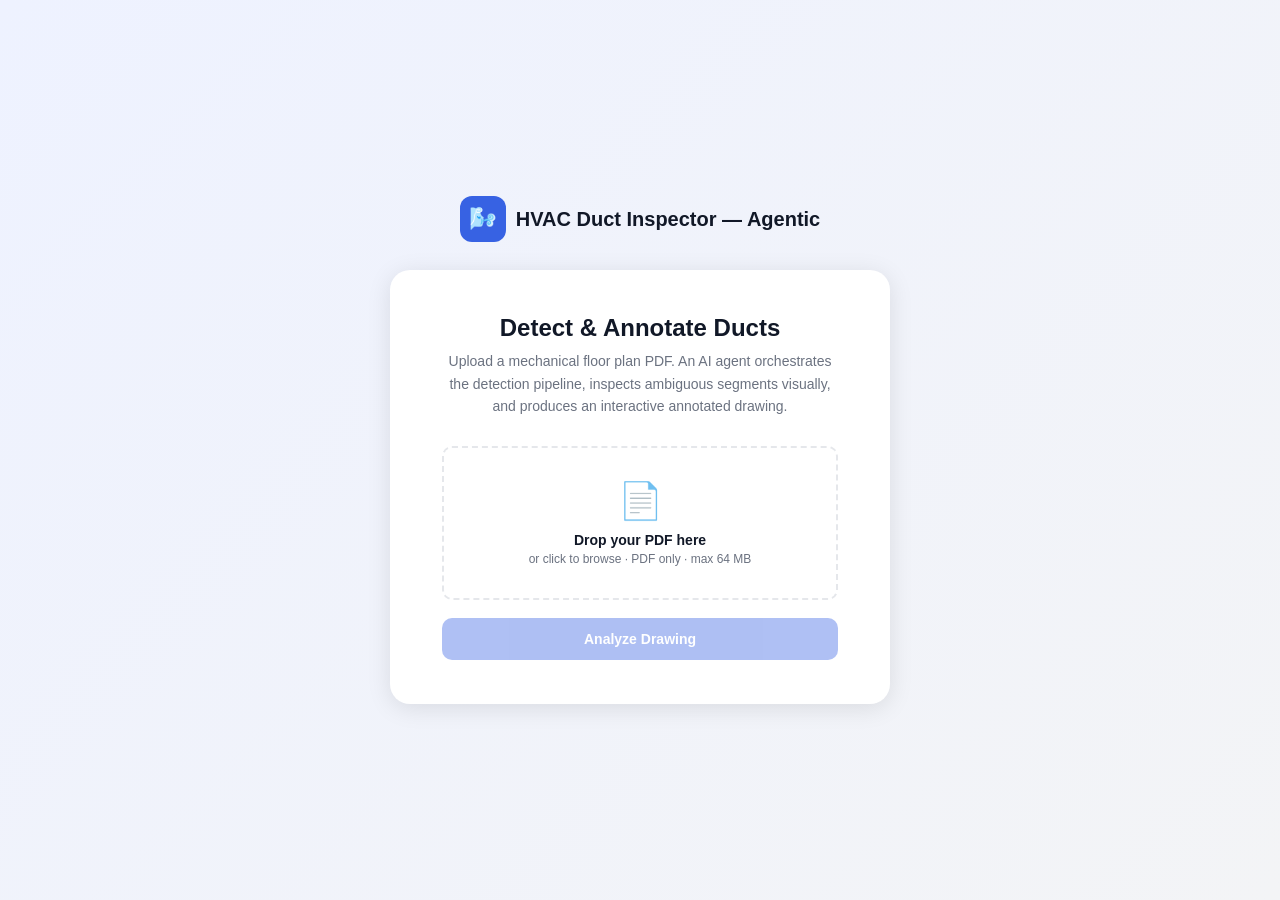
<file: hvac-duct-detection-v2.1/templates/index.html>
<!DOCTYPE html>
<html lang="en">
<head>
<meta charset="UTF-8">
<meta name="viewport" content="width=device-width, initial-scale=1.0">
<title>HVAC Duct Inspector — Agentic</title>
<style>
*, *::before, *::after { box-sizing: border-box; margin: 0; padding: 0; }

:root {
  --blue:    #3762E3;
  --blue-lt: #EEF2FF;
  --supply:  #3762E3;
  --return:  #D97706;
  --exhaust: #059669;
  --low:     #059669;
  --medium:  #D97706;
  --high:    #DC2626;
  --bg:      #F3F4F6;
  --surface: #FFFFFF;
  --border:  #E5E7EB;
  --text:    #111827;
  --muted:   #6B7280;
  --radius:  10px;
  --shadow:  0 4px 24px rgba(0,0,0,0.10);
}

body { font-family: -apple-system, BlinkMacSystemFont, "Segoe UI", Roboto, sans-serif; background: var(--bg); color: var(--text); height: 100vh; overflow: hidden; }

.view { position: fixed; inset: 0; display: none; }

/* ── Upload ── */
#upload-view { flex-direction: column; align-items: center; justify-content: center; background: linear-gradient(135deg,#EEF2FF,#F3F4F6); }

.brand { display: flex; align-items: center; gap: 10px; margin-bottom: 28px; }
.brand-icon { width: 46px; height: 46px; background: var(--blue); border-radius: 12px; display: flex; align-items: center; justify-content: center; font-size: 22px; }
.brand-name { font-size: 20px; font-weight: 700; }

.upload-card { background: var(--surface); border-radius: 20px; box-shadow: var(--shadow); padding: 44px 52px; width: 500px; text-align: center; }
.upload-card h1 { font-size: 24px; font-weight: 700; margin-bottom: 8px; }
.upload-card p  { color: var(--muted); font-size: 14px; margin-bottom: 28px; line-height: 1.6; }

.drop-zone { border: 2px dashed var(--border); border-radius: var(--radius); padding: 32px 20px; cursor: pointer; transition: border-color .2s, background .2s; margin-bottom: 18px; }
.drop-zone:hover, .drop-zone.drag-over { border-color: var(--blue); background: var(--blue-lt); }
.drop-zone .dz-icon { font-size: 36px; margin-bottom: 10px; }
.drop-zone .dz-text { font-size: 14px; font-weight: 600; margin-bottom: 4px; }
.drop-zone .dz-sub  { font-size: 12px; color: var(--muted); }

.btn-primary { width: 100%; padding: 13px; background: var(--blue); color: #fff; border: none; border-radius: var(--radius); font-size: 14px; font-weight: 600; cursor: pointer; transition: background .15s, opacity .15s; }
.btn-primary:hover:not(:disabled) { background: #2B4FBF; }
.btn-primary:disabled { opacity: .4; cursor: not-allowed; }

/* ── Analyzing / Result (shared layout) ── */
#analyzing-view { flex-direction: column; }
#result-view    { flex-direction: column; }

/* shared header */
.app-header { height: 52px; background: var(--surface); border-bottom: 1px solid var(--border); display: flex; align-items: center; padding: 0 18px; gap: 14px; flex-shrink: 0; }
.h-brand { display: flex; align-items: center; gap: 8px; font-weight: 700; font-size: 15px; white-space: nowrap; }
.h-brand-icon { width: 30px; height: 30px; background: var(--blue); border-radius: 8px; display: flex; align-items: center; justify-content: center; font-size: 15px; }
.h-stats { color: var(--muted); font-size: 12px; flex: 1; overflow: hidden; text-overflow: ellipsis; white-space: nowrap; }
.h-actions { display: flex; gap: 8px; }
.btn-sm { padding: 6px 13px; border-radius: 7px; font-size: 12px; font-weight: 600; cursor: pointer; white-space: nowrap; }
.btn-ghost { background: transparent; color: var(--blue); border: 1.5px solid var(--blue); }
.btn-ghost:hover { background: var(--blue-lt); }
.btn-dl { background: var(--blue); color: #fff; border: none; }
.btn-dl:hover { background: #2B4FBF; }

/* running indicator */
.running-dot { width: 8px; height: 8px; border-radius: 50%; background: #F59E0B; animation: pulse 1.2s ease-in-out infinite; flex-shrink: 0; }
@keyframes pulse { 0%,100% { opacity:1; } 50% { opacity:0.3; } }
.running-label { font-size: 12px; color: #92400E; font-weight: 600; }

/* ── Three-column layout for analyzing/result ── */
.app-body { display: grid; grid-template-columns: 320px 1fr 290px; flex: 1; overflow: hidden; min-height: 0; }

/* ── Agent log panel ── */
.agent-panel { background: #0F172A; display: flex; flex-direction: column; overflow: hidden; border-right: 1px solid #1E293B; }
.agent-panel-header { padding: 12px 14px; border-bottom: 1px solid #1E293B; display: flex; align-items: center; gap: 8px; flex-shrink: 0; }
.agent-panel-header h3 { font-size: 12px; font-weight: 700; color: #94A3B8; text-transform: uppercase; letter-spacing: .5px; flex: 1; }
.agent-log { overflow-y: auto; flex: 1; padding: 8px; display: flex; flex-direction: column; gap: 4px; }
.agent-log::-webkit-scrollbar { width: 4px; }
.agent-log::-webkit-scrollbar-track { background: transparent; }
.agent-log::-webkit-scrollbar-thumb { background: #334155; border-radius: 2px; }

/* log entries */
.log-entry { border-radius: 6px; padding: 7px 10px; font-size: 11px; font-family: "SF Mono", "Fira Code", monospace; }
.log-tool-call { background: #1E293B; color: #7DD3FC; display: flex; align-items: center; gap: 7px; }
.log-tool-call .spinner-sm { width: 12px; height: 12px; border: 2px solid #334155; border-top-color: #7DD3FC; border-radius: 50%; animation: spin .7s linear infinite; flex-shrink: 0; }
.log-tool-call .check { color: #4ADE80; font-size: 12px; flex-shrink: 0; }
.log-tool-call .tool-name { font-weight: 600; }
.log-tool-result { color: #64748B; padding-left: 29px; font-size: 10.5px; }
.log-agent-text { background: #1E293B; border-left: 2px solid #7C3AED; padding: 8px 10px; color: #C4B5FD; font-style: italic; font-family: -apple-system, BlinkMacSystemFont, "Segoe UI", sans-serif; font-size: 11px; line-height: 1.5; }
@keyframes spin { to { transform: rotate(360deg); } }

/* ── Drawing panel ── */
.drawing-panel { display: flex; flex-direction: column; overflow: hidden; }
.toolbar { height: 38px; background: var(--surface); border-bottom: 1px solid var(--border); display: flex; align-items: center; padding: 0 14px; gap: 10px; font-size: 12px; color: var(--muted); flex-shrink: 0; }
.zoom-group { display: flex; align-items: center; gap: 6px; }
.zoom-group strong { color: var(--text); min-width: 40px; }
.tool-btn { padding: 2px 9px; background: var(--bg); border: 1px solid var(--border); border-radius: 5px; font-size: 12px; cursor: pointer; }
.tool-btn:hover { background: var(--border); }
.toolbar-sep { color: var(--border); }

.viewport { flex: 1; overflow: hidden; cursor: grab; background: #C8CDD6; position: relative; }
.viewport:active { cursor: grabbing; }
.canvas-wrap { transform-origin: 0 0; display: inline-block; position: relative; line-height: 0; }
.canvas-wrap img { display: block; }
.canvas-wrap svg { position: absolute; top: 0; left: 0; pointer-events: all; }

/* placeholder when analyzing */
.drawing-placeholder { flex: 1; display: flex; flex-direction: column; align-items: center; justify-content: center; background: #C8CDD6; gap: 16px; }
.placeholder-spinner { width: 48px; height: 48px; border: 4px solid rgba(255,255,255,.3); border-top-color: #fff; border-radius: 50%; animation: spin .8s linear infinite; }
.placeholder-text { color: rgba(255,255,255,.8); font-size: 14px; font-weight: 500; }

/* ── List panel ── */
.list-panel { background: var(--surface); border-left: 1px solid var(--border); display: flex; flex-direction: column; overflow: hidden; min-height: 0; }
.list-header { padding: 12px 14px; border-bottom: 1px solid var(--border); display: flex; align-items: center; gap: 8px; flex-shrink: 0; }
.list-header h3 { font-size: 13px; font-weight: 700; flex: 1; }
.count-badge { background: var(--blue); color: #fff; font-size: 11px; font-weight: 700; padding: 2px 7px; border-radius: 20px; }

.list-search { padding: 8px 10px; border-bottom: 1px solid var(--border); flex-shrink: 0; }
.list-search input { width: 100%; padding: 6px 10px; border: 1px solid var(--border); border-radius: 7px; font-size: 12px; outline: none; background: var(--bg); }
.list-search input:focus { border-color: var(--blue); background: var(--surface); }

.duct-list { overflow-y: auto; flex: 1; }
.duct-list-empty { display: flex; align-items: center; justify-content: center; height: 100px; color: var(--muted); font-size: 12px; }

.duct-card { padding: 10px 12px; border-bottom: 1px solid #F9FAFB; cursor: pointer; border-left: 3px solid transparent; transition: background .1s; }
.duct-card:hover    { background: #F9FAFB; }
.duct-card.selected { background: var(--blue-lt); border-left-color: var(--blue); }
.duct-card.hl       { background: #FFF8E7; border-left-color: var(--medium); }

.dc-top { display: flex; align-items: center; gap: 5px; margin-bottom: 4px; }
.dc-num  { font-size: 11px; font-weight: 700; color: var(--muted); min-width: 24px; }
.dc-type { font-size: 12px; font-weight: 600; flex: 1; }
.pres-pill { font-size: 9px; font-weight: 700; padding: 2px 6px; border-radius: 20px; color: #fff; text-transform: uppercase; letter-spacing: .3px; }
.dc-bot { display: flex; gap: 10px; font-size: 11px; color: var(--muted); padding-left: 24px; }

/* ── Legend ── */
.legend { padding: 10px 12px; border-top: 1px solid var(--border); flex-shrink: 0; }
.legend-section { margin-bottom: 8px; }
.legend-section:last-child { margin-bottom: 0; }
.legend-title { font-size: 10px; font-weight: 700; text-transform: uppercase; letter-spacing: .4px; color: var(--muted); margin-bottom: 5px; }
.legend-row { display: flex; flex-wrap: wrap; gap: 6px 12px; }
.legend-item { display: flex; align-items: center; gap: 5px; font-size: 11px; }
.legend-dot { width: 8px; height: 8px; border-radius: 50%; flex-shrink: 0; }

/* ── Tooltip ── */
.tooltip { position: fixed; z-index: 9999; background: var(--surface); border-radius: 12px; box-shadow: 0 8px 32px rgba(0,0,0,0.18); min-width: 220px; pointer-events: none; overflow: hidden; display: none; }
.tt-header { padding: 11px 14px 9px; display: flex; align-items: center; justify-content: space-between; border-bottom: 1px solid var(--border); }
.tt-title { font-size: 13px; font-weight: 700; }
.tt-badge { font-size: 10px; font-weight: 700; padding: 2px 8px; border-radius: 20px; color: #fff; }
.tt-body { padding: 8px 14px 12px; }
.tt-row { display: flex; justify-content: space-between; padding: 4px 0; font-size: 12px; }
.tt-row + .tt-row { border-top: 1px solid #F9FAFB; }
.tt-key { color: var(--muted); }
.tt-val { font-weight: 600; }
.tt-supply  { color: var(--supply); }
.tt-return  { color: var(--return); }
.tt-exhaust { color: var(--exhaust); }

/* ── Error toast ── */
.toast { position: fixed; bottom: 24px; left: 50%; transform: translateX(-50%); background: #DC2626; color: #fff; padding: 10px 20px; border-radius: 8px; font-size: 13px; font-weight: 600; z-index: 9999; display: none; box-shadow: var(--shadow); }
</style>
</head>
<body>

<!-- ── Upload ── -->
<div class="view" id="upload-view">
  <div class="brand">
    <div class="brand-icon">🌬️</div>
    <span class="brand-name">HVAC Duct Inspector — Agentic</span>
  </div>
  <div class="upload-card">
    <h1>Detect &amp; Annotate Ducts</h1>
    <p>Upload a mechanical floor plan PDF. An AI agent orchestrates the detection pipeline, inspects ambiguous segments visually, and produces an interactive annotated drawing.</p>
    <div class="drop-zone" id="drop-zone">
      <div class="dz-icon">📄</div>
      <div class="dz-text" id="dz-text">Drop your PDF here</div>
      <div class="dz-sub">or click to browse · PDF only · max 64 MB</div>
      <input type="file" id="file-input" accept=".pdf" hidden>
    </div>
    <button class="btn-primary" id="analyze-btn" disabled>Analyze Drawing</button>
  </div>
</div>

<!-- ── Analyzing ── -->
<div class="view" id="analyzing-view">
  <div class="app-header">
    <div class="h-brand"><div class="h-brand-icon">🌬️</div>HVAC Duct Inspector</div>
    <div class="running-dot"></div>
    <span class="running-label">Agent running…</span>
    <div class="h-stats" id="a-stats"></div>
  </div>
  <div class="app-body">
    <!-- Agent log -->
    <div class="agent-panel">
      <div class="agent-panel-header">
        <h3>Agent Log</h3>
      </div>
      <div class="agent-log" id="agent-log-a"></div>
    </div>

    <!-- Drawing placeholder -->
    <div class="drawing-panel">
      <div class="toolbar">
        <span style="color:var(--muted)">Waiting for pipeline to complete…</span>
      </div>
      <div class="drawing-placeholder">
        <div class="placeholder-spinner"></div>
        <div class="placeholder-text">Running pipeline…</div>
      </div>
    </div>

    <!-- Duct list (empty while analyzing) -->
    <div class="list-panel">
      <div class="list-header">
        <h3>Detected Ducts</h3>
        <span class="count-badge" id="a-count-badge">—</span>
      </div>
      <div class="list-search">
        <input type="text" placeholder="Filter…" disabled>
      </div>
      <div class="duct-list">
        <div class="duct-list-empty">Results will appear when done</div>
      </div>
    </div>
  </div>
</div>

<!-- ── Result ── -->
<div class="view" id="result-view">
  <div class="app-header">
    <div class="h-brand"><div class="h-brand-icon">🌬️</div>HVAC Duct Inspector</div>
    <div class="h-stats" id="h-stats"></div>
    <div class="h-actions">
      <a id="dl-png" href="#" download="annotated.png"><button class="btn-sm btn-dl">⬇ PNG</button></a>
      <a id="dl-pdf" href="#" download="annotated.pdf"><button class="btn-sm btn-dl">⬇ PDF</button></a>
      <button class="btn-sm btn-ghost" onclick="resetApp()">New Analysis</button>
    </div>
  </div>

  <div class="app-body">
    <!-- Agent log (read-only) -->
    <div class="agent-panel">
      <div class="agent-panel-header">
        <h3>Agent Log</h3>
        <span style="font-size:10px;color:#4ADE80;font-weight:600;">Done</span>
      </div>
      <div class="agent-log" id="agent-log-r"></div>
    </div>

    <!-- Drawing -->
    <div class="drawing-panel">
      <div class="toolbar">
        <div class="zoom-group">
          Zoom <strong id="zoom-label">100%</strong>
          <button class="tool-btn" onclick="adjustZoom(1.2)">＋</button>
          <button class="tool-btn" onclick="adjustZoom(1/1.2)">－</button>
          <button class="tool-btn" onclick="fitZoom()">Fit</button>
        </div>
        <span class="toolbar-sep">|</span>
        <span>Scroll to zoom · Drag to pan · Hover annotation for details</span>
      </div>
      <div class="viewport" id="viewport">
        <div class="canvas-wrap" id="canvas-wrap">
          <img id="plan-img" alt="Annotated HVAC plan">
          <svg id="svg-overlay" xmlns="http://www.w3.org/2000/svg"></svg>
        </div>
      </div>
    </div>

    <!-- Duct list -->
    <div class="list-panel">
      <div class="list-header">
        <h3>Detected Ducts</h3>
        <span class="count-badge" id="count-badge">0</span>
      </div>
      <div class="list-search">
        <input type="text" id="search-input" placeholder="Filter…" oninput="filterList(this.value)">
      </div>
      <div class="duct-list" id="duct-list"></div>
      <div class="legend">
        <div class="legend-section">
          <div class="legend-title">Duct Type</div>
          <div class="legend-row">
            <div class="legend-item"><div class="legend-dot" style="background:var(--supply)"></div>Supply</div>
            <div class="legend-item"><div class="legend-dot" style="background:var(--return)"></div>Return</div>
            <div class="legend-item"><div class="legend-dot" style="background:var(--exhaust)"></div>Exhaust</div>
          </div>
        </div>
        <div class="legend-section">
          <div class="legend-title">Pressure Class</div>
          <div class="legend-row">
            <div class="legend-item"><div class="legend-dot" style="background:var(--low)"></div>Low</div>
            <div class="legend-item"><div class="legend-dot" style="background:var(--medium)"></div>Medium</div>
            <div class="legend-item"><div class="legend-dot" style="background:var(--high)"></div>High</div>
          </div>
        </div>
      </div>
    </div>
  </div>
</div>

<!-- Tooltip -->
<div class="tooltip" id="tooltip">
  <div class="tt-header">
    <span class="tt-title" id="tt-title"></span>
    <span class="tt-badge" id="tt-badge"></span>
  </div>
  <div class="tt-body" id="tt-body"></div>
</div>

<div class="toast" id="toast"></div>

<script>
// ── Constants ─────────────────────────────────────────────────────────────────
const TYPE_COLOR = { supply:'#3762E3', return:'#D97706', exhaust:'#059669' };
const PRES_COLOR = { low:'#059669', medium:'#D97706', high:'#DC2626', unknown:'#6B7280' };
const TYPE_LABEL = { supply:'Supply Air', return:'Return Air', exhaust:'Exhaust Air' };

const TOOL_LABELS = {
  extract_vector_ducts:    'Extract vector ducts',
  extract_labels_and_scale:'Parse labels & calibrate scale',
  detect_raster_ducts:     'Raster fallback detection',
  annotate_segments:       'Annotate segments',
  inspect_duct:            'Visual inspection',
  update_duct_assessment:  'Update assessment',
  render_output:           'Render output',
};

// ── State ─────────────────────────────────────────────────────────────────────
let ducts = [], sessionId = null;
let zoom = 1, panX = 0, panY = 0;
let panning = false, px0, py0, pxS, pyS;
let selectedIdx = null;
// Map tool_use call id → DOM entry id
let pendingTools = {};
let logEntryCount = 0;

// ── DOM ───────────────────────────────────────────────────────────────────────
const $ = id => document.getElementById(id);
const dropZone   = $('drop-zone');
const fileInput  = $('file-input');
const analyzeBtn = $('analyze-btn');
const overlay    = $('svg-overlay');
const tooltip    = $('tooltip');
const viewport   = $('viewport');
const canvasWrap = $('canvas-wrap');
const planImg    = $('plan-img');

// ── Upload ────────────────────────────────────────────────────────────────────
dropZone.addEventListener('click', () => fileInput.click());
dropZone.addEventListener('dragover', e => { e.preventDefault(); dropZone.classList.add('drag-over'); });
dropZone.addEventListener('dragleave', () => dropZone.classList.remove('drag-over'));
dropZone.addEventListener('drop', e => {
  e.preventDefault(); dropZone.classList.remove('drag-over');
  const f = e.dataTransfer.files[0];
  if (f && f.name.toLowerCase().endsWith('.pdf')) setFile(f);
  else showToast('Please drop a PDF file');
});
fileInput.addEventListener('change', e => { if (e.target.files[0]) setFile(e.target.files[0]); });

let selectedFile = null;
function setFile(f) {
  selectedFile = f;
  $('dz-text').textContent = f.name;
  analyzeBtn.disabled = false;
}

// ── Analyze ───────────────────────────────────────────────────────────────────
analyzeBtn.addEventListener('click', async () => {
  if (!selectedFile) return;
  showView('analyzing');

  const fd = new FormData();
  fd.append('pdf', selectedFile);

  try {
    const resp = await fetch('/analyze', { method: 'POST', body: fd });
    const data = await resp.json();
    if (!resp.ok || data.error) throw new Error(data.error || `Server error ${resp.status}`);
    sessionId = data.session_id;
    openStream(data.session_id);
  } catch (err) {
    showToast('Analysis failed: ' + err.message);
    showView('upload');
  }
});

// ── SSE stream ────────────────────────────────────────────────────────────────
let eventSource = null;

function openStream(sid) {
  eventSource = new EventSource(`/session/${sid}/stream`);

  eventSource.addEventListener('tool_call', e => {
    const data = JSON.parse(e.data);
    appendToolCall(data.tool, data.input);
  });

  eventSource.addEventListener('tool_result', e => {
    const data = JSON.parse(e.data);
    resolveToolCall(data.tool, data.result);
  });

  eventSource.addEventListener('agent_text', e => {
    const data = JSON.parse(e.data);
    appendAgentText(data.text);
  });

  eventSource.addEventListener('done', e => {
    const data = JSON.parse(e.data);
    eventSource.close();
    loadResult(data);
  });

  eventSource.addEventListener('error', e => {
    const data = e.data ? JSON.parse(e.data) : {};
    eventSource.close();
    showToast('Agent error: ' + (data.error || 'unknown'));
    showView('upload');
  });
}

// ── Agent log helpers ─────────────────────────────────────────────────────────
function agentLog() {
  return $('agent-log-a');
}

function appendToolCall(tool, inp) {
  const id = 'le-' + (++logEntryCount);
  // Track last call for this tool name (to pair with result)
  pendingTools[tool] = id;

  const label = TOOL_LABELS[tool] || tool;
  let detail = '';
  if (tool === 'inspect_duct' && inp && inp.segment_id) {
    detail = ` <span style="color:#93C5FD">${inp.segment_id}</span>`;
  }

  const el = document.createElement('div');
  el.className = 'log-entry log-tool-call';
  el.id = id;
  el.innerHTML = `<div class="spinner-sm"></div><span class="tool-name">${label}</span>${detail}`;
  agentLog().appendChild(el);
  agentLog().scrollTop = agentLog().scrollHeight;
}

function resolveToolCall(tool, result) {
  const id = pendingTools[tool];
  if (!id) return;
  const el = $(id);
  if (!el) return;

  // Replace spinner with check
  const spinner = el.querySelector('.spinner-sm');
  if (spinner) {
    const check = document.createElement('span');
    check.className = 'check';
    check.textContent = '✓';
    spinner.replaceWith(check);
  }

  // Append result summary
  const summary = formatResultSummary(tool, result);
  if (summary) {
    const res = document.createElement('div');
    res.className = 'log-entry log-tool-result';
    res.textContent = summary;
    agentLog().appendChild(res);
  }
  agentLog().scrollTop = agentLog().scrollHeight;
  delete pendingTools[tool];
}

function appendAgentText(text) {
  const el = document.createElement('div');
  el.className = 'log-entry log-agent-text';
  el.textContent = text;
  agentLog().appendChild(el);
  agentLog().scrollTop = agentLog().scrollHeight;
}

function formatResultSummary(tool, result) {
  if (result.error) return `error: ${result.error}`;
  if (tool === 'extract_vector_ducts') {
    const o = result.orientations || {};
    return `${result.segment_count} segments · H=${o.H||0} V=${o.V||0} D=${o.D||0}`;
  }
  if (tool === 'extract_labels_and_scale') {
    return `pt/ft=${result.pt_per_ft} · ${result.length_labels} length · ${result.cross_section_labels} cross-section`;
  }
  if (tool === 'detect_raster_ducts') {
    return `${result.new_segments} new segments · total=${result.total_segments}`;
  }
  if (tool === 'annotate_segments') {
    return `${result.total_ducts} ducts · ${result.length_mismatches} mismatches · ${result.unlabeled} unlabeled`;
  }
  if (tool === 'inspect_duct') {
    return `${result.segment_id} · mismatch=${result.length_mismatch} · unlabeled=${result.unlabeled}`;
  }
  if (tool === 'update_duct_assessment') {
    return `${result.segment_id} → confidence=${result.confidence}`;
  }
  if (tool === 'render_output') {
    return `${result.duct_count} ducts rendered`;
  }
  return null;
}

// ── Result ────────────────────────────────────────────────────────────────────
function loadResult(data) {
  ducts = data.ducts;

  $('dl-png').href = data.image_url;
  $('dl-pdf').href = data.pdf_url;

  // Copy agent log to result view
  const logA = $('agent-log-a');
  const logR = $('agent-log-r');
  logR.innerHTML = logA.innerHTML;

  planImg.onerror = () => {
    showToast('Image failed to load. Check server logs.');
    showView('upload');
  };
  planImg.onload = () => {
    if (!planImg.naturalWidth) { planImg.onerror(); return; }
    setupOverlay(planImg.naturalWidth, planImg.naturalHeight);
    buildList(ducts);
    updateHeader(data);
    fitZoom();
    showView('result');
  };
  planImg.src = data.image_url;
}

// ── SVG overlay ───────────────────────────────────────────────────────────────
function setupOverlay(W, H) {
  overlay.setAttribute('width', W);
  overlay.setAttribute('height', H);
  overlay.setAttribute('viewBox', `0 0 ${W} ${H}`);
  overlay.style.width  = W + 'px';
  overlay.style.height = H + 'px';
  buildOverlay(ducts);
}

function buildOverlay(list) {
  overlay.innerHTML = '';
  list.forEach(d => {
    const glow = svgLine(d, { stroke: TYPE_COLOR[d.duct_type] || '#3762E3', 'stroke-width': 8, 'stroke-linecap': 'round', opacity: 0 });
    glow.id = `glow-${d.idx}`;

    const hit = svgLine(d, { stroke: 'transparent', 'stroke-width': 24, 'stroke-linecap': 'round' });
    hit.dataset.idx = d.idx;
    hit.style.cursor = 'pointer';

    hit.addEventListener('mouseenter', e => onHover(e, d));
    hit.addEventListener('mousemove',  e => posTooltip(e.clientX, e.clientY));
    hit.addEventListener('mouseleave', ()  => onLeave(d));
    hit.addEventListener('click',      ()  => selectDuct(d.idx));

    overlay.appendChild(glow);
    overlay.appendChild(hit);
  });
}

function svgLine(d, attrs) {
  const el = document.createElementNS('http://www.w3.org/2000/svg', 'line');
  el.setAttribute('x1', d.p1[0]); el.setAttribute('y1', d.p1[1]);
  el.setAttribute('x2', d.p2[0]); el.setAttribute('y2', d.p2[1]);
  for (const [k, v] of Object.entries(attrs)) el.setAttribute(k, v);
  return el;
}

function setGlow(idx, opacity) {
  const el = $(`glow-${idx}`);
  if (el) el.setAttribute('opacity', opacity);
}

// ── Tooltip ───────────────────────────────────────────────────────────────────
function onHover(e, d) {
  setGlow(d.idx, 0.65);
  document.querySelectorAll('.duct-card').forEach(c => c.classList.remove('hl'));
  const card = $(`dc-${d.idx}`);
  if (card && d.idx !== selectedIdx) card.classList.add('hl');

  $('tt-title').textContent = `Duct #${d.idx}`;
  const badge = $('tt-badge');
  badge.textContent = cap(d.duct_type);
  badge.style.background = TYPE_COLOR[d.duct_type] || '#555';

  const rows = [
    ['Type',     TYPE_LABEL[d.duct_type] || cap(d.duct_type), d.duct_type],
    ['Pressure', cap(d.pressure_class) + ' Pressure', ''],
    ['Section',  cap(d.measurement_type), ''],
    d.dimension ? ['Dimension', d.dimension, ''] : null,
    ['Length',   d.length_ft + ' ft', ''],
  ].filter(Boolean);

  $('tt-body').innerHTML = rows.map(([k, v, cls]) =>
    `<div class="tt-row"><span class="tt-key">${k}</span><span class="tt-val tt-${cls}">${v}</span></div>`
  ).join('');

  tooltip.style.display = 'block';
  posTooltip(e.clientX, e.clientY);
}

function onLeave(d) {
  if (d.idx !== selectedIdx) setGlow(d.idx, 0);
  document.querySelectorAll('.duct-card').forEach(c => c.classList.remove('hl'));
  tooltip.style.display = 'none';
}

function posTooltip(cx, cy) {
  const tw = tooltip.offsetWidth, th = tooltip.offsetHeight;
  const vw = window.innerWidth,   vh = window.innerHeight;
  tooltip.style.left = ((cx + 18 + tw > vw) ? cx - tw - 10 : cx + 18) + 'px';
  tooltip.style.top  = ((cy + th + 8  > vh) ? cy - th - 8  : cy + 8 ) + 'px';
}

// ── Duct list ─────────────────────────────────────────────────────────────────
function buildList(list) {
  $('duct-list').innerHTML = list.map(d => `
    <div class="duct-card" id="dc-${d.idx}" onclick="selectDuct(${d.idx})">
      <div class="dc-top">
        <span class="dc-num">#${d.idx}</span>
        <span class="dc-type" style="color:${TYPE_COLOR[d.duct_type]||'#555'}">${TYPE_LABEL[d.duct_type]||cap(d.duct_type)}</span>
        <span class="pres-pill" style="background:${PRES_COLOR[d.pressure_class]||'#6B7280'}">${d.pressure_class}</span>
      </div>
      <div class="dc-bot">
        ${d.dimension ? `<span>📐 ${d.dimension}</span>` : '<span style="opacity:.5">No section data</span>'}
        <span>📏 ${d.length_ft} ft</span>
      </div>
    </div>`).join('');
  $('count-badge').textContent = list.length;
}

function filterList(q) {
  q = q.toLowerCase();
  document.querySelectorAll('.duct-card').forEach(c => {
    c.style.display = c.textContent.toLowerCase().includes(q) ? '' : 'none';
  });
}

function updateHeader(data) {
  const tc = {};
  data.ducts.forEach(d => tc[d.duct_type] = (tc[d.duct_type]||0)+1);
  const parts = Object.entries(tc).map(([t,n]) => `${n} ${cap(t)}`);
  $('h-stats').textContent =
    `${data.ducts.length} ducts · ${parts.join(' · ')} · Scale ${data.pt_per_ft} pt/ft`;
}

// ── Select ────────────────────────────────────────────────────────────────────
function selectDuct(idx) {
  if (selectedIdx) {
    setGlow(selectedIdx, 0);
    const prev = $(`dc-${selectedIdx}`);
    if (prev) prev.classList.remove('selected');
  }
  selectedIdx = selectedIdx === idx ? null : idx;
  if (selectedIdx) {
    setGlow(selectedIdx, 0.8);
    const card = $(`dc-${selectedIdx}`);
    if (card) { card.classList.add('selected'); card.scrollIntoView({ behavior:'smooth', block:'nearest' }); }
    const d = ducts.find(x => x.idx === selectedIdx);
    if (d) panToCenter((d.p1[0]+d.p2[0])/2, (d.p1[1]+d.p2[1])/2);
  }
}

function panToCenter(mx, my) {
  const vw = viewport.clientWidth, vh = viewport.clientHeight;
  panX = vw/2 - mx*zoom;
  panY = vh/2 - my*zoom;
  applyTransform();
}

// ── Zoom / Pan ────────────────────────────────────────────────────────────────
viewport.addEventListener('wheel', e => {
  e.preventDefault();
  const f = e.deltaY < 0 ? 1.12 : 1/1.12;
  const nz = Math.max(0.1, Math.min(10, zoom * f));
  const r = viewport.getBoundingClientRect();
  const mx = e.clientX - r.left, my = e.clientY - r.top;
  panX = mx - (mx - panX)*(nz/zoom);
  panY = my - (my - panY)*(nz/zoom);
  zoom = nz;
  applyTransform();
}, { passive:false });

viewport.addEventListener('mousedown', e => {
  if (e.target.dataset.idx) return;
  panning = true; px0 = e.clientX; py0 = e.clientY; pxS = panX; pyS = panY;
});
window.addEventListener('mousemove', e => {
  if (!panning) return;
  panX = pxS + e.clientX - px0;
  panY = pyS + e.clientY - py0;
  applyTransform();
});
window.addEventListener('mouseup', () => { panning = false; });

function applyTransform() {
  canvasWrap.style.transform = `translate(${panX}px,${panY}px) scale(${zoom})`;
  $('zoom-label').textContent = Math.round(zoom*100) + '%';
}

function adjustZoom(f) {
  const nz = Math.max(0.1, Math.min(10, zoom*f));
  const vw = viewport.clientWidth, vh = viewport.clientHeight;
  panX = vw/2 - (vw/2 - panX)*(nz/zoom);
  panY = vh/2 - (vh/2 - panY)*(nz/zoom);
  zoom = nz;
  applyTransform();
}

function fitZoom() {
  if (!planImg.naturalWidth) return;
  const W = planImg.naturalWidth, H = planImg.naturalHeight;
  const vw = viewport.clientWidth  || window.innerWidth - 610;
  const vh = viewport.clientHeight || window.innerHeight - 90;
  zoom = Math.min(vw/W, vh/H) * 0.94;
  panX = (vw - W*zoom)/2;
  panY = (vh - H*zoom)/2;
  applyTransform();
}

// ── View manager ──────────────────────────────────────────────────────────────
function showView(name) {
  ['upload','analyzing','result'].forEach(n => {
    const el = $(n + '-view');
    el.style.display = n === name ? 'flex' : 'none';
  });
}

showView('upload');

// ── Reset ─────────────────────────────────────────────────────────────────────
function resetApp() {
  if (eventSource) { eventSource.close(); eventSource = null; }
  selectedFile = null;
  fileInput.value = '';
  $('dz-text').textContent = 'Drop your PDF here';
  analyzeBtn.disabled = true;
  selectedIdx = null;
  ducts = [];
  sessionId = null;
  pendingTools = {};
  logEntryCount = 0;
  overlay.innerHTML = '';
  planImg.src = '';
  $('duct-list').innerHTML = '';
  $('search-input').value = '';
  $('agent-log-a').innerHTML = '';
  $('agent-log-r').innerHTML = '';
  tooltip.style.display = 'none';
  zoom = 1; panX = 0; panY = 0;
  showView('upload');
}

// ── Toast ─────────────────────────────────────────────────────────────────────
function showToast(msg) {
  const t = $('toast');
  t.textContent = msg;
  t.style.display = 'block';
  setTimeout(() => { t.style.display = 'none'; }, 4000);
}

function cap(s) { return s ? s.charAt(0).toUpperCase() + s.slice(1) : ''; }
</script>
</body>
</html>
</file>
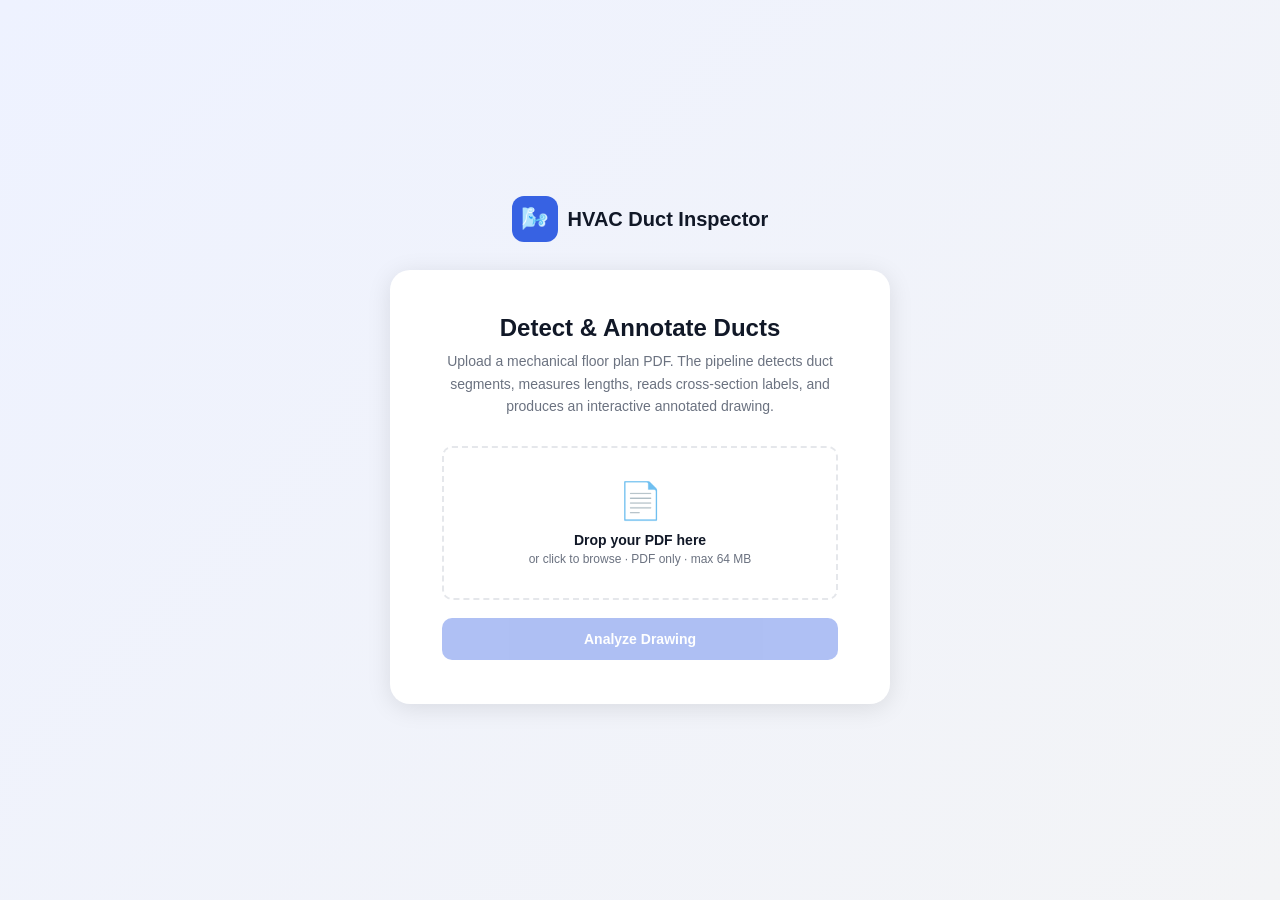
<file: hvac-duct-detection-v2/templates/index.html>
<!DOCTYPE html>
<html lang="en">
<head>
<meta charset="UTF-8">
<meta name="viewport" content="width=device-width, initial-scale=1.0">
<title>HVAC Duct Inspector</title>
<style>
*, *::before, *::after { box-sizing: border-box; margin: 0; padding: 0; }

:root {
  --blue:    #3762E3;
  --blue-lt: #EEF2FF;
  --supply:  #3762E3;
  --return:  #D97706;
  --exhaust: #059669;
  --low:     #059669;
  --medium:  #D97706;
  --high:    #DC2626;
  --bg:      #F3F4F6;
  --surface: #FFFFFF;
  --border:  #E5E7EB;
  --text:    #111827;
  --muted:   #6B7280;
  --radius:  10px;
  --shadow:  0 4px 24px rgba(0,0,0,0.10);
}

body { font-family: -apple-system, BlinkMacSystemFont, "Segoe UI", Roboto, sans-serif; background: var(--bg); color: var(--text); height: 100vh; overflow: hidden; }

/* ── View routing — JS controls display ── */
.view { position: fixed; inset: 0; display: none; }

/* ── Upload ── */
#upload-view { flex-direction: column; align-items: center; justify-content: center; background: linear-gradient(135deg,#EEF2FF,#F3F4F6); }

.brand { display: flex; align-items: center; gap: 10px; margin-bottom: 28px; }
.brand-icon { width: 46px; height: 46px; background: var(--blue); border-radius: 12px; display: flex; align-items: center; justify-content: center; font-size: 22px; }
.brand-name { font-size: 20px; font-weight: 700; }

.upload-card { background: var(--surface); border-radius: 20px; box-shadow: var(--shadow); padding: 44px 52px; width: 500px; text-align: center; }
.upload-card h1 { font-size: 24px; font-weight: 700; margin-bottom: 8px; }
.upload-card p  { color: var(--muted); font-size: 14px; margin-bottom: 28px; line-height: 1.6; }

.drop-zone { border: 2px dashed var(--border); border-radius: var(--radius); padding: 32px 20px; cursor: pointer; transition: border-color .2s, background .2s; margin-bottom: 18px; }
.drop-zone:hover, .drop-zone.drag-over { border-color: var(--blue); background: var(--blue-lt); }
.drop-zone .dz-icon { font-size: 36px; margin-bottom: 10px; }
.drop-zone .dz-text { font-size: 14px; font-weight: 600; margin-bottom: 4px; }
.drop-zone .dz-sub  { font-size: 12px; color: var(--muted); }

.btn-primary { width: 100%; padding: 13px; background: var(--blue); color: #fff; border: none; border-radius: var(--radius); font-size: 14px; font-weight: 600; cursor: pointer; transition: background .15s, opacity .15s; }
.btn-primary:hover:not(:disabled) { background: #2B4FBF; }
.btn-primary:disabled { opacity: .4; cursor: not-allowed; }

/* ── Loading ── */
#loading-view { flex-direction: column; align-items: center; justify-content: center; background: linear-gradient(135deg,#EEF2FF,#F3F4F6); }

.loading-card { background: var(--surface); border-radius: 20px; box-shadow: var(--shadow); padding: 44px 52px; width: 400px; text-align: center; }
.spinner { width: 44px; height: 44px; border: 4px solid var(--border); border-top-color: var(--blue); border-radius: 50%; animation: spin .8s linear infinite; margin: 0 auto 22px; }
@keyframes spin { to { transform: rotate(360deg); } }
.loading-card h2 { font-size: 18px; font-weight: 600; margin-bottom: 24px; }

.phases { display: flex; flex-direction: column; gap: 6px; text-align: left; }
.phase-item { display: flex; align-items: center; gap: 10px; font-size: 13px; color: var(--muted); padding: 7px 11px; border-radius: 8px; transition: background .2s, color .2s; }
.phase-item .ph-dot { width: 7px; height: 7px; border-radius: 50%; background: var(--border); flex-shrink: 0; transition: background .2s; }
.phase-item.active { color: var(--blue); background: var(--blue-lt); }
.phase-item.active .ph-dot { background: var(--blue); }
.phase-item.done   { color: var(--low); }
.phase-item.done   .ph-dot { background: var(--low); }

/* ── Result ── */
#result-view { flex-direction: column; }

header { height: 52px; background: var(--surface); border-bottom: 1px solid var(--border); display: flex; align-items: center; padding: 0 18px; gap: 14px; flex-shrink: 0; }
.h-brand { display: flex; align-items: center; gap: 8px; font-weight: 700; font-size: 15px; white-space: nowrap; }
.h-brand-icon { width: 30px; height: 30px; background: var(--blue); border-radius: 8px; display: flex; align-items: center; justify-content: center; font-size: 15px; }
.h-stats { color: var(--muted); font-size: 12px; flex: 1; overflow: hidden; text-overflow: ellipsis; white-space: nowrap; }
.h-actions { display: flex; gap: 8px; }
.btn-sm { padding: 6px 13px; border-radius: 7px; font-size: 12px; font-weight: 600; cursor: pointer; white-space: nowrap; }
.btn-ghost  { background: transparent; color: var(--blue); border: 1.5px solid var(--blue); }
.btn-ghost:hover { background: var(--blue-lt); }
.btn-dl { background: var(--blue); color: #fff; border: none; }
.btn-dl:hover { background: #2B4FBF; }

main { display: grid; grid-template-columns: 1fr 290px; flex: 1; overflow: hidden; min-height: 0; }

/* ── Drawing panel ── */
.drawing-panel { display: flex; flex-direction: column; overflow: hidden; }
.toolbar { height: 38px; background: var(--surface); border-bottom: 1px solid var(--border); display: flex; align-items: center; padding: 0 14px; gap: 10px; font-size: 12px; color: var(--muted); flex-shrink: 0; }
.zoom-group { display: flex; align-items: center; gap: 6px; }
.zoom-group strong { color: var(--text); min-width: 40px; }
.tool-btn { padding: 2px 9px; background: var(--bg); border: 1px solid var(--border); border-radius: 5px; font-size: 12px; cursor: pointer; }
.tool-btn:hover { background: var(--border); }
.toolbar-sep { color: var(--border); }

.viewport { flex: 1; overflow: hidden; cursor: grab; background: #C8CDD6; position: relative; }
.viewport:active { cursor: grabbing; }
.canvas-wrap { transform-origin: 0 0; display: inline-block; position: relative; line-height: 0; }
.canvas-wrap img { display: block; }
.canvas-wrap svg { position: absolute; top: 0; left: 0; pointer-events: all; }

/* ── List panel ── */
.list-panel { background: var(--surface); border-left: 1px solid var(--border); display: flex; flex-direction: column; overflow: hidden; min-height: 0; }

.list-header { padding: 12px 14px; border-bottom: 1px solid var(--border); display: flex; align-items: center; gap: 8px; flex-shrink: 0; }
.list-header h3 { font-size: 13px; font-weight: 700; flex: 1; }
.count-badge { background: var(--blue); color: #fff; font-size: 11px; font-weight: 700; padding: 2px 7px; border-radius: 20px; }

.list-search { padding: 8px 10px; border-bottom: 1px solid var(--border); flex-shrink: 0; }
.list-search input { width: 100%; padding: 6px 10px; border: 1px solid var(--border); border-radius: 7px; font-size: 12px; outline: none; background: var(--bg); }
.list-search input:focus { border-color: var(--blue); background: var(--surface); }

.duct-list { overflow-y: auto; flex: 1; }

.duct-card { padding: 10px 12px; border-bottom: 1px solid #F9FAFB; cursor: pointer; border-left: 3px solid transparent; transition: background .1s; }
.duct-card:hover    { background: #F9FAFB; }
.duct-card.selected { background: var(--blue-lt); border-left-color: var(--blue); }
.duct-card.hl       { background: #FFF8E7; border-left-color: var(--medium); }

.dc-top { display: flex; align-items: center; gap: 5px; margin-bottom: 4px; }
.dc-num  { font-size: 11px; font-weight: 700; color: var(--muted); min-width: 24px; }
.dc-type { font-size: 12px; font-weight: 600; flex: 1; }
.pres-pill { font-size: 9px; font-weight: 700; padding: 2px 6px; border-radius: 20px; color: #fff; text-transform: uppercase; letter-spacing: .3px; }
.dc-bot { display: flex; gap: 10px; font-size: 11px; color: var(--muted); padding-left: 24px; }

/* ── Legend ── */
.legend { padding: 10px 12px; border-top: 1px solid var(--border); flex-shrink: 0; }
.legend-section { margin-bottom: 8px; }
.legend-section:last-child { margin-bottom: 0; }
.legend-title { font-size: 10px; font-weight: 700; text-transform: uppercase; letter-spacing: .4px; color: var(--muted); margin-bottom: 5px; }
.legend-row { display: flex; flex-wrap: wrap; gap: 6px 12px; }
.legend-item { display: flex; align-items: center; gap: 5px; font-size: 11px; }
.legend-dot { width: 8px; height: 8px; border-radius: 50%; flex-shrink: 0; }

/* ── Tooltip ── */
.tooltip { position: fixed; z-index: 9999; background: var(--surface); border-radius: 12px; box-shadow: 0 8px 32px rgba(0,0,0,0.18); min-width: 220px; pointer-events: none; overflow: hidden; display: none; }
.tt-header { padding: 11px 14px 9px; display: flex; align-items: center; justify-content: space-between; border-bottom: 1px solid var(--border); }
.tt-title { font-size: 13px; font-weight: 700; }
.tt-badge { font-size: 10px; font-weight: 700; padding: 2px 8px; border-radius: 20px; color: #fff; }
.tt-body { padding: 8px 14px 12px; }
.tt-row { display: flex; justify-content: space-between; padding: 4px 0; font-size: 12px; }
.tt-row + .tt-row { border-top: 1px solid #F9FAFB; }
.tt-key { color: var(--muted); }
.tt-val { font-weight: 600; }
.tt-supply  { color: var(--supply); }
.tt-return  { color: var(--return); }
.tt-exhaust { color: var(--exhaust); }

/* ── Error toast ── */
.toast { position: fixed; bottom: 24px; left: 50%; transform: translateX(-50%); background: #DC2626; color: #fff; padding: 10px 20px; border-radius: 8px; font-size: 13px; font-weight: 600; z-index: 9999; display: none; box-shadow: var(--shadow); }
</style>
</head>
<body>

<!-- ── Upload ── -->
<div class="view" id="upload-view">
  <div class="brand">
    <div class="brand-icon">🌬️</div>
    <span class="brand-name">HVAC Duct Inspector</span>
  </div>
  <div class="upload-card">
    <h1>Detect &amp; Annotate Ducts</h1>
    <p>Upload a mechanical floor plan PDF. The pipeline detects duct segments, measures lengths, reads cross-section labels, and produces an interactive annotated drawing.</p>
    <div class="drop-zone" id="drop-zone">
      <div class="dz-icon">📄</div>
      <div class="dz-text" id="dz-text">Drop your PDF here</div>
      <div class="dz-sub">or click to browse · PDF only · max 64 MB</div>
      <input type="file" id="file-input" accept=".pdf" hidden>
    </div>
    <button class="btn-primary" id="analyze-btn" disabled>Analyze Drawing</button>
  </div>
</div>

<!-- ── Loading ── -->
<div class="view" id="loading-view">
  <div class="loading-card">
    <div class="spinner"></div>
    <h2>Analyzing HVAC drawing…</h2>
    <div class="phases" id="phases">
      <div class="phase-item" id="ph-1"><span class="ph-dot"></span>Phase 1 — Vector duct extraction</div>
      <div class="phase-item" id="ph-2"><span class="ph-dot"></span>Phase 2 — Scale calibration</div>
      <div class="phase-item" id="ph-3"><span class="ph-dot"></span>Phase 3 — Raster fallback</div>
      <div class="phase-item" id="ph-4"><span class="ph-dot"></span>Phase 4 — Label annotation</div>
      <div class="phase-item" id="ph-6"><span class="ph-dot"></span>Phase 6 — Rendering &amp; PDF</div>
    </div>
  </div>
</div>

<!-- ── Result ── -->
<div class="view" id="result-view">
  <header>
    <div class="h-brand"><div class="h-brand-icon">🌬️</div>HVAC Duct Inspector</div>
    <div class="h-stats" id="h-stats"></div>
    <div class="h-actions">
      <a id="dl-png" href="#" download="annotated.png"><button class="btn-sm btn-dl">⬇ PNG</button></a>
      <a id="dl-pdf" href="#" download="annotated.pdf"><button class="btn-sm btn-dl">⬇ PDF</button></a>
      <button class="btn-sm btn-ghost" onclick="resetApp()">New Analysis</button>
    </div>
  </header>

  <main>
    <div class="drawing-panel">
      <div class="toolbar">
        <div class="zoom-group">
          Zoom <strong id="zoom-label">100%</strong>
          <button class="tool-btn" onclick="adjustZoom(1.2)">＋</button>
          <button class="tool-btn" onclick="adjustZoom(1/1.2)">－</button>
          <button class="tool-btn" onclick="fitZoom()">Fit</button>
        </div>
        <span class="toolbar-sep">|</span>
        <span>Scroll to zoom · Drag to pan · Hover annotation for details</span>
      </div>
      <div class="viewport" id="viewport">
        <div class="canvas-wrap" id="canvas-wrap">
          <img id="plan-img" alt="Annotated HVAC plan">
          <svg id="svg-overlay" xmlns="http://www.w3.org/2000/svg"></svg>
        </div>
      </div>
    </div>

    <div class="list-panel">
      <div class="list-header">
        <h3>Detected Ducts</h3>
        <span class="count-badge" id="count-badge">0</span>
      </div>
      <div class="list-search">
        <input type="text" id="search-input" placeholder="Filter…" oninput="filterList(this.value)">
      </div>
      <div class="duct-list" id="duct-list"></div>
      <div class="legend">
        <div class="legend-section">
          <div class="legend-title">Duct Type</div>
          <div class="legend-row">
            <div class="legend-item"><div class="legend-dot" style="background:var(--supply)"></div>Supply</div>
            <div class="legend-item"><div class="legend-dot" style="background:var(--return)"></div>Return</div>
            <div class="legend-item"><div class="legend-dot" style="background:var(--exhaust)"></div>Exhaust</div>
          </div>
        </div>
        <div class="legend-section">
          <div class="legend-title">Pressure Class</div>
          <div class="legend-row">
            <div class="legend-item"><div class="legend-dot" style="background:var(--low)"></div>Low</div>
            <div class="legend-item"><div class="legend-dot" style="background:var(--medium)"></div>Medium</div>
            <div class="legend-item"><div class="legend-dot" style="background:var(--high)"></div>High</div>
          </div>
        </div>
      </div>
    </div>
  </main>
</div>

<!-- Tooltip -->
<div class="tooltip" id="tooltip">
  <div class="tt-header">
    <span class="tt-title" id="tt-title"></span>
    <span class="tt-badge" id="tt-badge"></span>
  </div>
  <div class="tt-body" id="tt-body"></div>
</div>

<div class="toast" id="toast"></div>

<script>
// ── Constants ─────────────────────────────────────────────────────────────────
const TYPE_COLOR  = { supply:'#3762E3', return:'#D97706', exhaust:'#059669' };
const PRES_COLOR  = { low:'#059669', medium:'#D97706', high:'#DC2626', unknown:'#6B7280' };
const TYPE_LABEL  = { supply:'Supply Air', return:'Return Air', exhaust:'Exhaust Air' };

// ── State ─────────────────────────────────────────────────────────────────────
let ducts = [], sessionId = null;
let zoom = 1, panX = 0, panY = 0;
let panning = false, px0, py0, pxS, pyS;
let selectedIdx = null, phaseTimer = null;

// ── DOM ───────────────────────────────────────────────────────────────────────
const $ = id => document.getElementById(id);
const dropZone  = $('drop-zone');
const fileInput = $('file-input');
const analyzeBtn = $('analyze-btn');
const overlay   = $('svg-overlay');
const tooltip   = $('tooltip');
const viewport  = $('viewport');
const canvasWrap = $('canvas-wrap');
const planImg   = $('plan-img');

// ── Upload ────────────────────────────────────────────────────────────────────
dropZone.addEventListener('click', () => fileInput.click());
dropZone.addEventListener('dragover', e => { e.preventDefault(); dropZone.classList.add('drag-over'); });
dropZone.addEventListener('dragleave', () => dropZone.classList.remove('drag-over'));
dropZone.addEventListener('drop', e => {
  e.preventDefault(); dropZone.classList.remove('drag-over');
  const f = e.dataTransfer.files[0];
  if (f && f.name.toLowerCase().endsWith('.pdf')) setFile(f);
  else showToast('Please drop a PDF file');
});
fileInput.addEventListener('change', e => { if (e.target.files[0]) setFile(e.target.files[0]); });

let selectedFile = null;
function setFile(f) {
  selectedFile = f;
  $('dz-text').textContent = f.name;
  analyzeBtn.disabled = false;
}

// ── Analyze ───────────────────────────────────────────────────────────────────
analyzeBtn.addEventListener('click', async () => {
  if (!selectedFile) return;
  showView('loading');
  startPhaseAnim();

  const fd = new FormData();
  fd.append('pdf', selectedFile);

  try {
    const resp = await fetch('/analyze', { method: 'POST', body: fd });
    const data = await resp.json();
    if (!resp.ok || data.error) throw new Error(data.error || `Server error ${resp.status}`);
    loadResult(data);
  } catch (err) {
    stopPhaseAnim();
    showToast('Analysis failed: ' + err.message);
    showView('upload');
  }
});

// ── Phase animation ───────────────────────────────────────────────────────────
const PHASE_IDS = ['ph-1','ph-2','ph-3','ph-4','ph-6'];
function startPhaseAnim() {
  PHASE_IDS.forEach(id => { const el = $(id); el.className = 'phase-item'; });
  let i = 0;
  phaseTimer = setInterval(() => {
    if (i > 0) $(PHASE_IDS[i-1]).classList.add('done');
    if (i < PHASE_IDS.length) { $(PHASE_IDS[i]).classList.add('active'); i++; }
    else clearInterval(phaseTimer);
  }, 700);
}
function stopPhaseAnim() { if (phaseTimer) { clearInterval(phaseTimer); phaseTimer = null; } }

// ── Result ────────────────────────────────────────────────────────────────────
function loadResult(data) {
  stopPhaseAnim();
  ducts     = data.ducts;
  sessionId = data.session_id;

  // Download buttons
  $('dl-png').href = data.image_url;
  $('dl-pdf').href = data.pdf_url;

  // Load image — set handler BEFORE src
  planImg.onerror = () => {
    showToast('Image failed to load. Check server logs.');
    showView('upload');
  };
  planImg.onload = () => {
    if (!planImg.naturalWidth) { planImg.onerror(); return; }
    setupOverlay(planImg.naturalWidth, planImg.naturalHeight);
    buildList(ducts);
    updateHeader(data);
    fitZoom();
    showView('result');
  };
  planImg.src = data.image_url;
}

// ── SVG overlay ───────────────────────────────────────────────────────────────
function setupOverlay(W, H) {
  overlay.setAttribute('width', W);
  overlay.setAttribute('height', H);
  overlay.setAttribute('viewBox', `0 0 ${W} ${H}`);
  overlay.style.width  = W + 'px';
  overlay.style.height = H + 'px';
  buildOverlay(ducts);
}

function buildOverlay(list) {
  overlay.innerHTML = '';
  list.forEach(d => {
    // Glow highlight (hidden until hover/select)
    const glow = svgLine(d, { stroke: TYPE_COLOR[d.duct_type] || '#3762E3', 'stroke-width': 8, 'stroke-linecap': 'round', opacity: 0 });
    glow.id = `glow-${d.idx}`;

    // Transparent hit area
    const hit = svgLine(d, { stroke: 'transparent', 'stroke-width': 24, 'stroke-linecap': 'round' });
    hit.dataset.idx = d.idx;
    hit.style.cursor = 'pointer';

    hit.addEventListener('mouseenter', e => onHover(e, d));
    hit.addEventListener('mousemove',  e => posTooltip(e.clientX, e.clientY));
    hit.addEventListener('mouseleave', ()  => onLeave(d));
    hit.addEventListener('click',      ()  => selectDuct(d.idx));

    overlay.appendChild(glow);
    overlay.appendChild(hit);
  });
}

function svgLine(d, attrs) {
  const el = document.createElementNS('http://www.w3.org/2000/svg', 'line');
  el.setAttribute('x1', d.p1[0]); el.setAttribute('y1', d.p1[1]);
  el.setAttribute('x2', d.p2[0]); el.setAttribute('y2', d.p2[1]);
  for (const [k, v] of Object.entries(attrs)) el.setAttribute(k, v);
  return el;
}

function setGlow(idx, opacity) {
  const el = $(`glow-${idx}`);
  if (el) el.setAttribute('opacity', opacity);
}

// ── Tooltip ───────────────────────────────────────────────────────────────────
function onHover(e, d) {
  setGlow(d.idx, 0.65);

  // List highlight
  document.querySelectorAll('.duct-card').forEach(c => c.classList.remove('hl'));
  const card = $(`dc-${d.idx}`);
  if (card && d.idx !== selectedIdx) card.classList.add('hl');

  $('tt-title').textContent = `Duct #${d.idx}`;
  const badge = $('tt-badge');
  badge.textContent = cap(d.duct_type);
  badge.style.background = TYPE_COLOR[d.duct_type] || '#555';

  const rows = [
    ['Type',      TYPE_LABEL[d.duct_type] || cap(d.duct_type), d.duct_type],
    ['Pressure',  cap(d.pressure_class) + ' Pressure', ''],
    ['Section',   cap(d.measurement_type), ''],
    d.dimension ? ['Dimension', d.dimension, ''] : null,
    ['Length',    d.length_ft + ' ft', ''],
  ].filter(Boolean);

  $('tt-body').innerHTML = rows.map(([k, v, cls]) =>
    `<div class="tt-row"><span class="tt-key">${k}</span><span class="tt-val tt-${cls}">${v}</span></div>`
  ).join('');

  tooltip.style.display = 'block';
  posTooltip(e.clientX, e.clientY);
}

function onLeave(d) {
  if (d.idx !== selectedIdx) setGlow(d.idx, 0);
  document.querySelectorAll('.duct-card').forEach(c => c.classList.remove('hl'));
  tooltip.style.display = 'none';
}

function posTooltip(cx, cy) {
  const tw = tooltip.offsetWidth, th = tooltip.offsetHeight;
  const vw = window.innerWidth,   vh = window.innerHeight;
  tooltip.style.left = ((cx + 18 + tw > vw) ? cx - tw - 10 : cx + 18) + 'px';
  tooltip.style.top  = ((cy + th + 8  > vh) ? cy - th - 8  : cy + 8 ) + 'px';
}

// ── Duct list ─────────────────────────────────────────────────────────────────
function buildList(list) {
  $('duct-list').innerHTML = list.map(d => `
    <div class="duct-card" id="dc-${d.idx}" onclick="selectDuct(${d.idx})">
      <div class="dc-top">
        <span class="dc-num">#${d.idx}</span>
        <span class="dc-type" style="color:${TYPE_COLOR[d.duct_type]||'#555'}">${TYPE_LABEL[d.duct_type]||cap(d.duct_type)}</span>
        <span class="pres-pill" style="background:${PRES_COLOR[d.pressure_class]||'#6B7280'}">${d.pressure_class}</span>
      </div>
      <div class="dc-bot">
        ${d.dimension ? `<span>📐 ${d.dimension}</span>` : '<span style="opacity:.5">No section data</span>'}
        <span>📏 ${d.length_ft} ft</span>
      </div>
    </div>`).join('');
  $('count-badge').textContent = list.length;
}

function filterList(q) {
  q = q.toLowerCase();
  document.querySelectorAll('.duct-card').forEach(c => {
    c.style.display = c.textContent.toLowerCase().includes(q) ? '' : 'none';
  });
}

function updateHeader(data) {
  const tc = {};
  data.ducts.forEach(d => tc[d.duct_type] = (tc[d.duct_type]||0)+1);
  const parts = Object.entries(tc).map(([t,n]) => `${n} ${cap(t)}`);
  $('h-stats').textContent =
    `${data.ducts.length} ducts · ${parts.join(' · ')} · Scale ${data.pt_per_ft} pt/ft`;
}

// ── Select ────────────────────────────────────────────────────────────────────
function selectDuct(idx) {
  if (selectedIdx) {
    setGlow(selectedIdx, 0);
    const prev = $(`dc-${selectedIdx}`);
    if (prev) prev.classList.remove('selected');
  }
  selectedIdx = selectedIdx === idx ? null : idx;
  if (selectedIdx) {
    setGlow(selectedIdx, 0.8);
    const card = $(`dc-${selectedIdx}`);
    if (card) { card.classList.add('selected'); card.scrollIntoView({ behavior:'smooth', block:'nearest' }); }
    const d = ducts.find(x => x.idx === selectedIdx);
    if (d) panToCenter((d.p1[0]+d.p2[0])/2, (d.p1[1]+d.p2[1])/2);
  }
}

function panToCenter(mx, my) {
  const vw = viewport.clientWidth, vh = viewport.clientHeight;
  panX = vw/2 - mx*zoom;
  panY = vh/2 - my*zoom;
  applyTransform();
}

// ── Zoom / Pan ────────────────────────────────────────────────────────────────
viewport.addEventListener('wheel', e => {
  e.preventDefault();
  const f = e.deltaY < 0 ? 1.12 : 1/1.12;
  const nz = Math.max(0.1, Math.min(10, zoom * f));
  const r = viewport.getBoundingClientRect();
  const mx = e.clientX - r.left, my = e.clientY - r.top;
  panX = mx - (mx - panX)*(nz/zoom);
  panY = my - (my - panY)*(nz/zoom);
  zoom = nz;
  applyTransform();
}, { passive:false });

viewport.addEventListener('mousedown', e => {
  if (e.target.dataset.idx) return;  // duct hit — don't pan
  panning = true; px0 = e.clientX; py0 = e.clientY; pxS = panX; pyS = panY;
});
window.addEventListener('mousemove', e => {
  if (!panning) return;
  panX = pxS + e.clientX - px0;
  panY = pyS + e.clientY - py0;
  applyTransform();
});
window.addEventListener('mouseup', () => { panning = false; });

function applyTransform() {
  canvasWrap.style.transform = `translate(${panX}px,${panY}px) scale(${zoom})`;
  $('zoom-label').textContent = Math.round(zoom*100) + '%';
}

function adjustZoom(f) {
  const nz = Math.max(0.1, Math.min(10, zoom*f));
  const vw = viewport.clientWidth, vh = viewport.clientHeight;
  panX = vw/2 - (vw/2 - panX)*(nz/zoom);
  panY = vh/2 - (vh/2 - panY)*(nz/zoom);
  zoom = nz;
  applyTransform();
}

function fitZoom() {
  if (!planImg.naturalWidth) return;
  const W = planImg.naturalWidth, H = planImg.naturalHeight;
  const vw = viewport.clientWidth  || window.innerWidth - 290;
  const vh = viewport.clientHeight || window.innerHeight - 90;
  zoom = Math.min(vw/W, vh/H) * 0.94;
  panX = (vw - W*zoom)/2;
  panY = (vh - H*zoom)/2;
  applyTransform();
}

// ── View manager — NO hidden attribute, only display style ────────────────────
function showView(name) {
  ['upload','loading','result'].forEach(n => {
    const el = $(n + '-view');
    el.style.display = n === name ? 'flex' : 'none';
  });
}

// Init: show upload view
showView('upload');

// ── Reset ─────────────────────────────────────────────────────────────────────
function resetApp() {
  stopPhaseAnim();
  selectedFile = null;
  fileInput.value = '';
  $('dz-text').textContent = 'Drop your PDF here';
  analyzeBtn.disabled = true;
  selectedIdx = null;
  ducts = [];
  sessionId = null;
  overlay.innerHTML = '';
  planImg.src = '';
  $('duct-list').innerHTML = '';
  $('search-input').value = '';
  tooltip.style.display = 'none';
  zoom = 1; panX = 0; panY = 0;
  showView('upload');
}

// ── Toast ─────────────────────────────────────────────────────────────────────
function showToast(msg) {
  const t = $('toast');
  t.textContent = msg;
  t.style.display = 'block';
  setTimeout(() => { t.style.display = 'none'; }, 4000);
}

function cap(s) { return s ? s.charAt(0).toUpperCase() + s.slice(1) : ''; }
</script>
</body>
</html>
</file>
